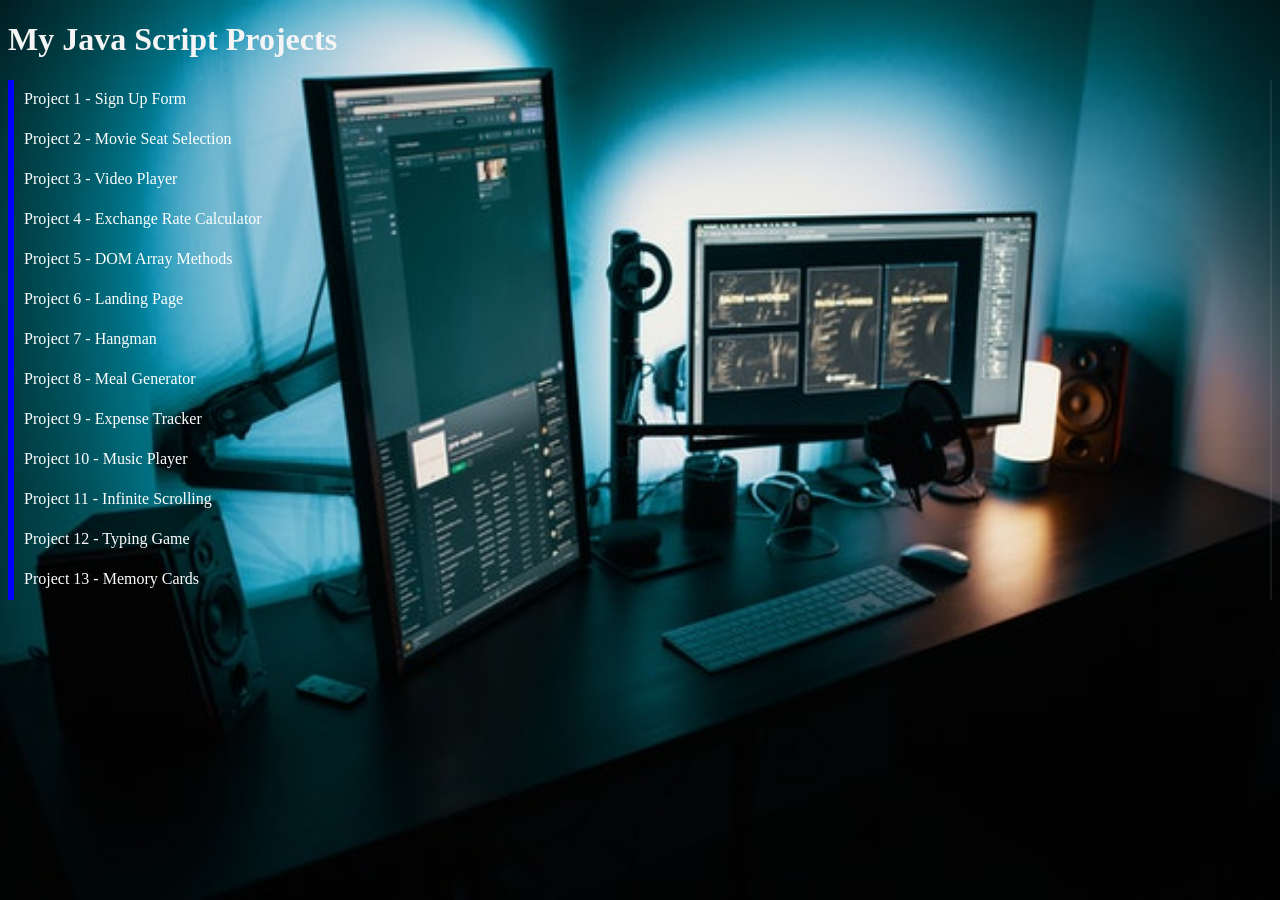
<file: index.html>
<!DOCTYPE html>
<html lang="en">
<head>
    <meta charset="UTF-8">
    <meta http-equiv="X-UA-Compatible" content="IE=edge">
    <meta name="viewport" content="width=device-width, initial-scale=1.0">
    <title>Java Script Projects</title>
    <link rel="stylesheet" href="style.css">
</head>
<body>
    <div class="border">
    <h1>My Java Script Projects</h1>
    <ul>
        <li><a href="project1/index.html" >Project 1 - Sign Up Form</a></li>
        <li><a href="project2/index.html" >Project 2 - Movie Seat Selection</a></li>
        <li><a href="project3/index.html" >Project 3 - Video Player</a></li>
        <li><a href="project4/index.html" >Project 4 - Exchange Rate Calculator</a></li>
        <li><a href="project5/index.html" >Project 5 - DOM Array Methods</a></li>
        <li><a href="project6/index.html" >Project 6 - Landing Page</a></li>
        <li><a href="project7/index.html" >Project 7 - Hangman</a></li>
        <li><a href="project8/index.html" >Project 8 - Meal Generator</a></li>
        <li><a href="project9/index.html" >Project 9 - Expense Tracker</a></li>
        <li><a href="project10/index.html" >Project 10 - Music Player</a></li>
        <li><a href="project11/index.html" >Project 11 - Infinite Scrolling</a></li>
        <li><a href="project12/index.html" >Project 12 - Typing Game</a></li>
        <li><a href="project13/index.html" >Project 13 - Memory Cards</a></li>
    </ul> 
    </div>
</body>
</html>
</file>
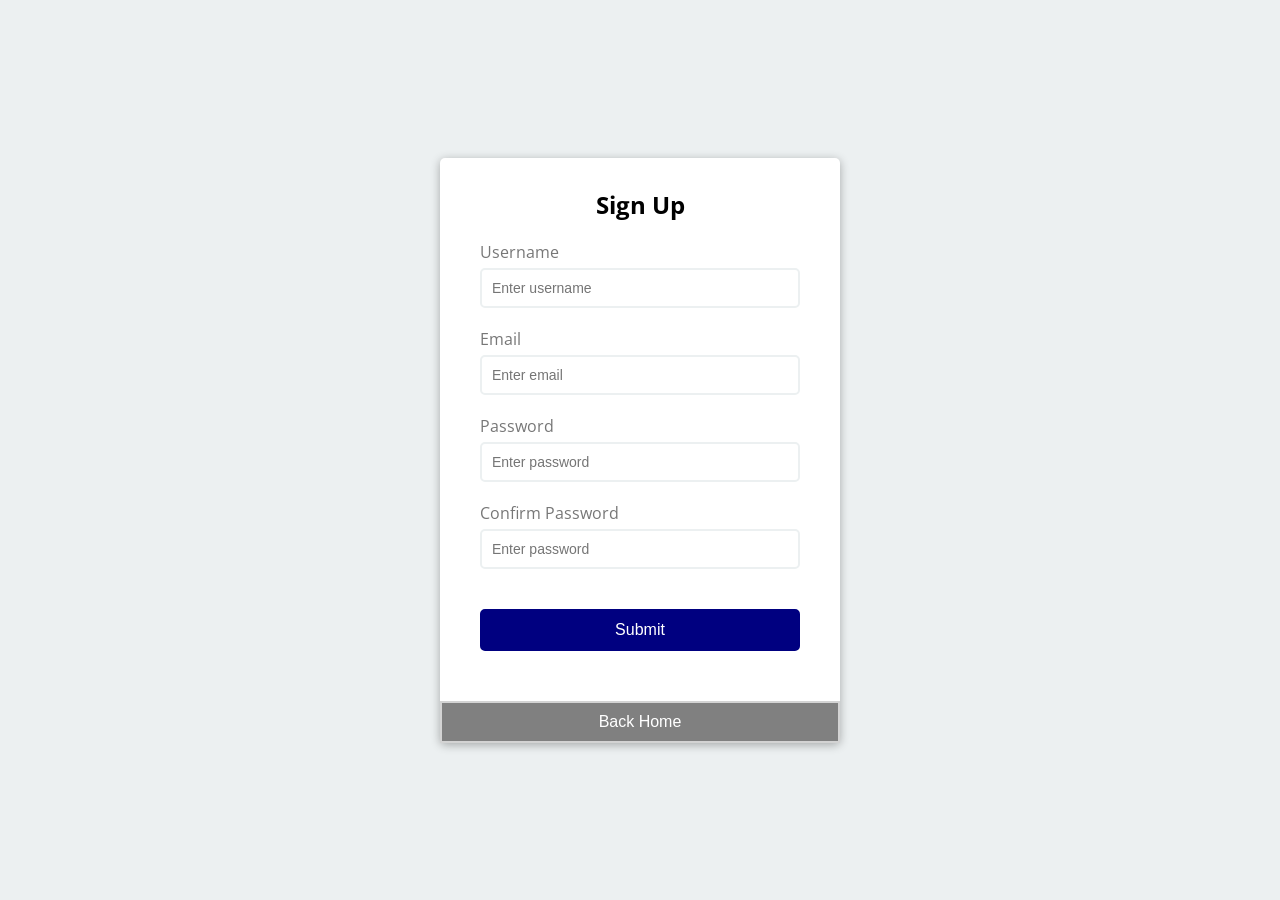
<file: project1/index.html>
<!DOCTYPE html>
<html lang="en">
<head>
    <meta charset="UTF-8">
    <meta http-equiv="X-UA-Compatible" content="IE=edge">
    <meta name="viewport" content="width=device-width, initial-scale=1.0">
    <link rel="stylesheet" href="style.css">
    <title>HTML Form</title>
</head>
<body>
    <div class="container">
        <form id="form" class="form">
            <h2>Sign Up</h2>
            <div class="form-control">
                <label for="username">Username</label>
                <input type="text" id="username" placeholder="Enter username">
                <small>Error message</small>
            </div>
            <div class="form-control">
                <label for="email">Email</label>
                <input type="text" id="email" placeholder="Enter email">
                <small>Error message</small>
            </div>
            <div class="form-control">
                <label for="password">Password</label>
                <input type="password" id="password" placeholder="Enter password">
                <small>Error message</small>
            </div>
            <div class="form-control">
                <label for="password2">Confirm Password</label>
                <input type="password" id="password2" placeholder="Enter password">
                <small>Error message</small>
            </div>
            <button>Submit</button>
        </form>
        <a href="../index.html">
        <button class="back home">Back Home</button>
        </a>
     
        </div>
    
    <script src="script.js"></script>
</body>
</html>
</file>
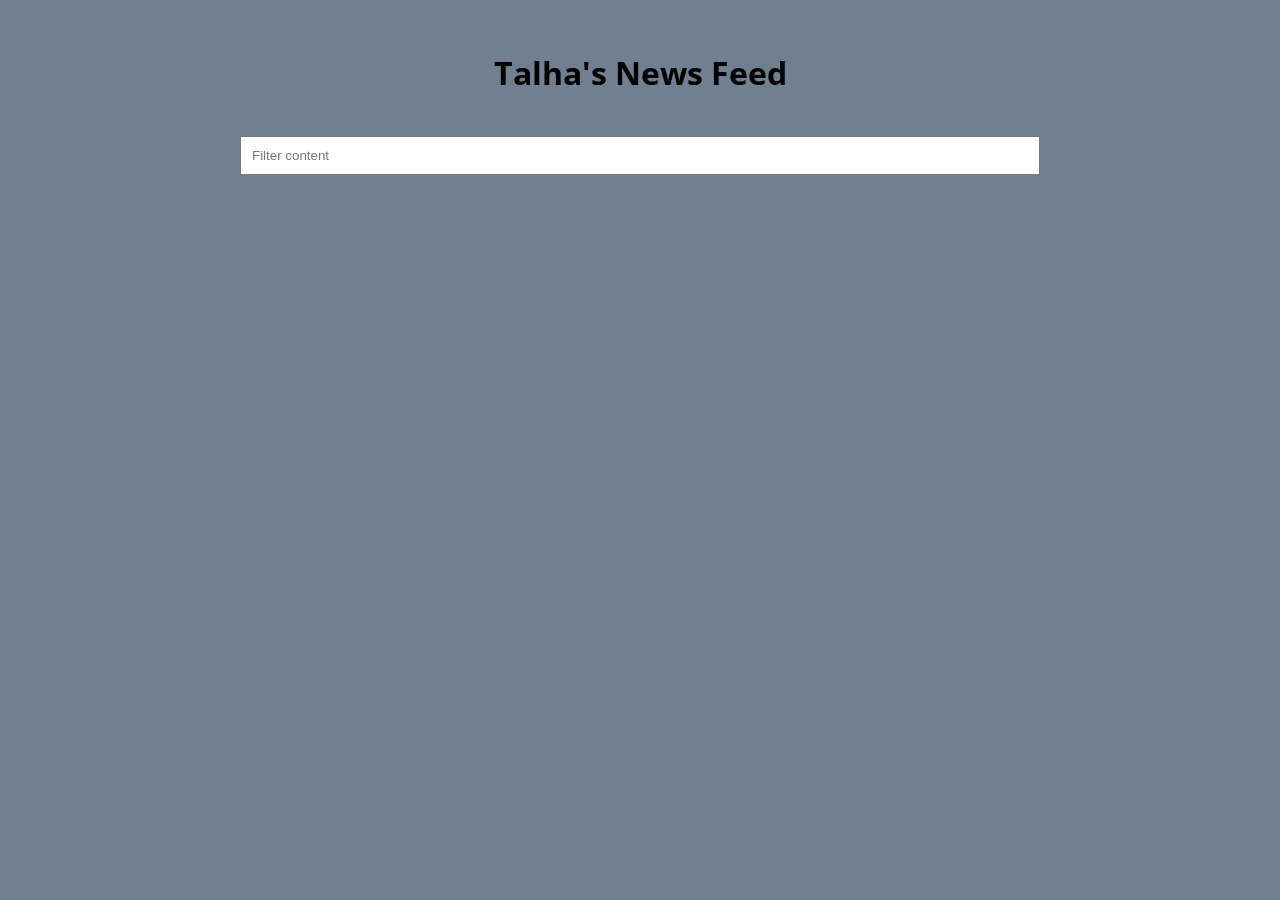
<file: project11/index.html>
<!DOCTYPE html>
<html lang="en">
<head>
    <meta charset="UTF-8">
    <meta http-equiv="X-UA-Compatible" content="IE=edge">
    <meta name="viewport" content="width=device-width, initial-scale=1.0">
    <link rel="stylesheet" href="style.css">
    <title>My Website</title>
</head>
<body>
    <h1> Talha's News Feed</h1>
    <!-- Add a input field for filtering content -->
    <div class="filter-container">
        <input type="text" class="filter" id="filter" placeholder="Filter content" />
    </div>
    <!-- Section for news feed posts -->
    <div class="news-feed-container" id="news-feed-container"></div>
    <!-- This is the Loader animation while API is fetching data -->
    <div class="loader" id="loader">
        <div class="circle"></div>
        <div class="circle"></div>
        <div class="circle"></div>
    </div>

    <script src="script.js"></script>
</body>
</html>
</file>
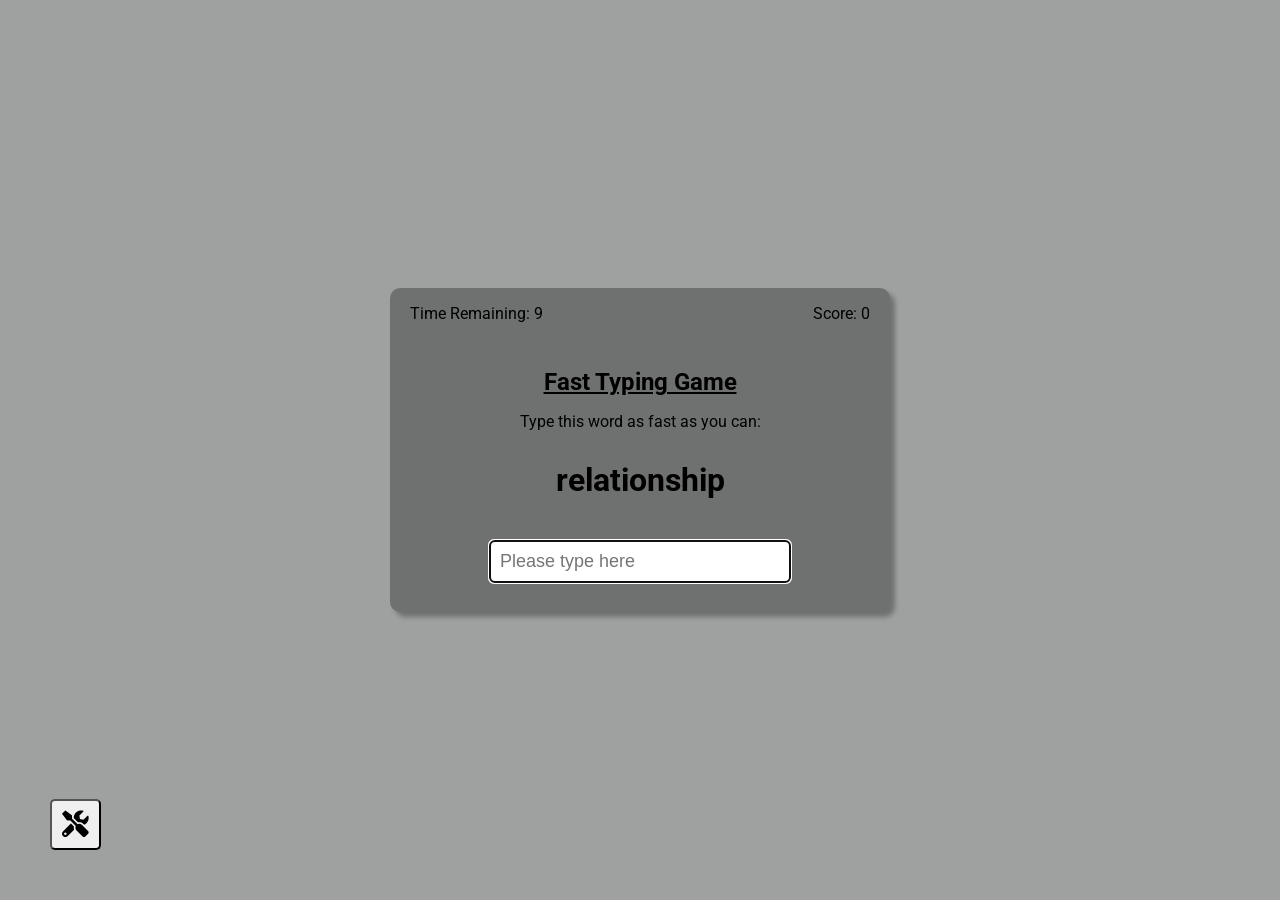
<file: project12/index.html>
<!DOCTYPE html>
<html lang="en">
<head>
    <meta charset="UTF-8">
    <meta http-equiv="X-UA-Compatible" content="IE=edge">
    <meta name="viewport" content="width=device-width, initial-scale=1.0">
    <link rel="stylesheet" href="style.css">
    <link rel="stylesheet" href="https://cdnjs.cloudflare.com/ajax/libs/font-awesome/5.15.3/css/all.min.css" integrity="sha512-iBBXm8fW90+nuLcSKlbmrPcLa0OT92xO1BIsZ+ywDWZCvqsWgccV3gFoRBv0z+8dLJgyAHIhR35VZc2oM/gI1w==" crossorigin="anonymous" referrerpolicy="no-referrer" />
    <title>Typing Game</title>
</head>
<body>
    <!-- Button element for game settings -->
    <button class="settings-btn" id="settings-btn">
        <!-- Icon for settings button -->
        <i class="fas fa-tools fa-2x"></i>
    </button>

    <!-- Settings section -->
    <div class="settings hide" id="settings">
        <!-- Form to set settings -->
        <form id="form">
            <!-- Difficulty Settings -->
            <label for="difficulty">Difficulty</label>
            <select id="difficulty">
                <option value="easy">Easy</option>
                <option value="medium">Medium</option>
                <option value="hard">Hard</option>
            </select>
        </form>
    </div>

    <!-- Main Game Container -->
    <div class="container">
        <!-- Heading -->
        <h2>Fast Typing Game</h2>
        <!-- Instructions for Player -->
        <p>Type this word as fast as you can:</p>
        <!-- Word to type -->
        <h1 id="word"></h1>
        <!-- Input for user to type the displayed word -->
        <input type="text" id="user-word" placeholder="Please type here" autocomplete="off" />
        <!-- Timer Container -->
        <p class="timer">
            Time Remaining: <span id="time">10</span>
        </p>
        <!-- Score Container -->
        <p class="scorecard">
            Score: <span id="score">0</span>
        </p>
    </div>

    <!-- End of Game Container -->
    <div class="gameover" id="gameover"></div>

    <script src="script.js"></script>
</body>
</html>
</file>
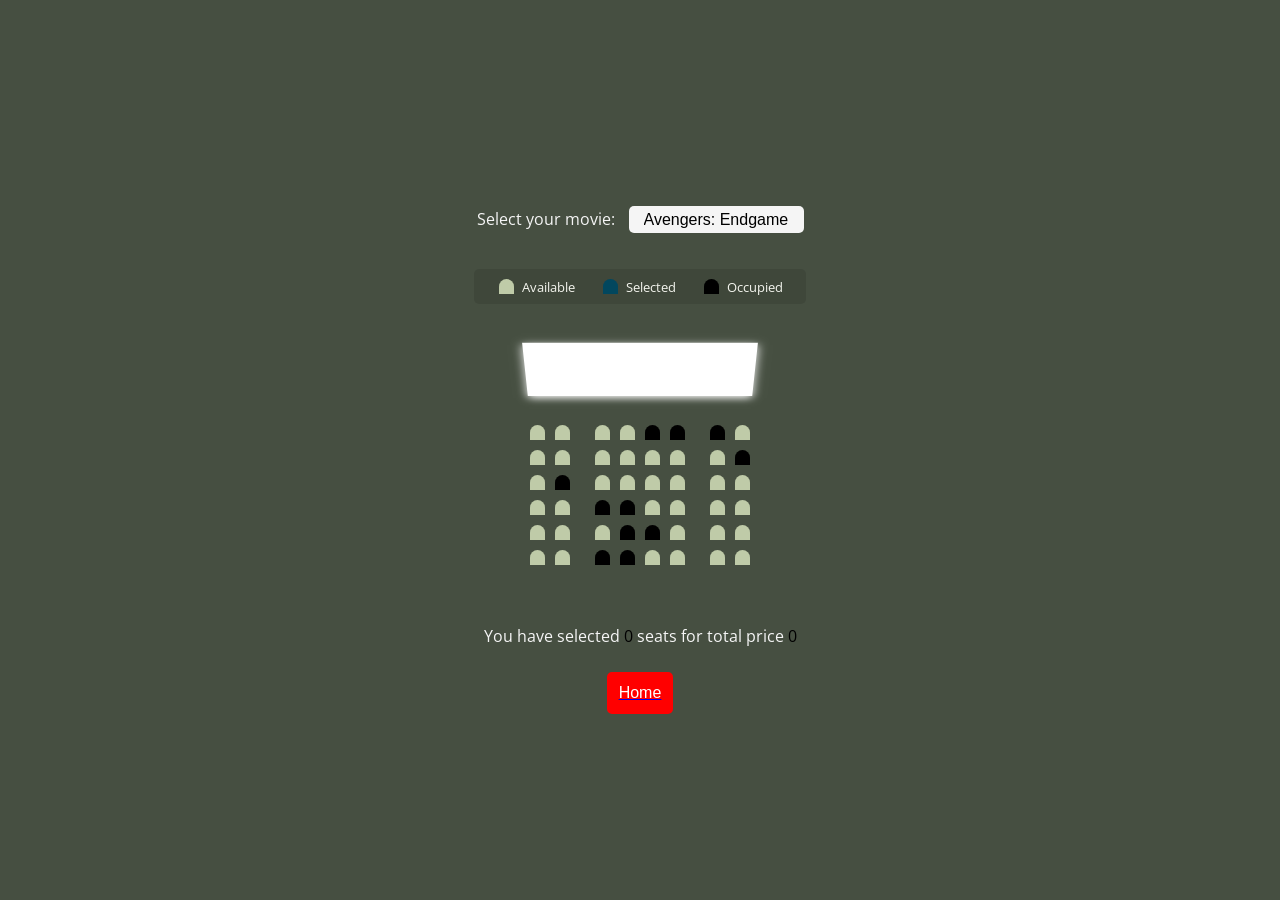
<file: project2/index.html>
<!DOCTYPE html>
<html lang="en">
<head>
    <meta charset="UTF-8">
    <meta http-equiv="X-UA-Compatible" content="IE=edge">
    <meta name="viewport" content="width=device-width, initial-scale=1.0">
    <link rel="stylesheet" href="style.css">
    <title>Seat Selection</title>
</head>
<body>
    <!-- Container for moives  -->
    <div class="movie-container">
        <label for="movie">Select your movie:</label>
        <!-- This is the dropdown to select movies -->
        <select id="movie">
            <option value="20">Avengers: Endgame</option>
            <option value="25">Godzilla VS Kong</option>
            <option value="30">Monster Hunter</option>
            <option value="40">Wonder Women</option>
            <option value="50">The Bad Nun</option>
            <option value="60">Hard Kill</option>
        </select>
     </div>


     <!-- Legend to seat display type of seats -->
     <ul class="showcase">
        <li>
            <div class="seat"></div>
            <small>Available</small>
        </li>
        <li>
            <div class="seat selected"></div>
            <small>Selected</small>
        </li>
        <li>
            <div class="seat occupied"></div>
            <small>Occupied</small>
        </li>
    </ul>
    <!-- Container for Theater Seating Map -->
    <div class="container">
        <!-- This is the class to show the Movie Screen -->
        <div class="screen"></div>
        <div class="row">
            <div class="seat"></div>
            <div class="seat"></div>
            <div class="seat"></div>
            <div class="seat"></div>
            <div class="seat occupied"></div>
            <div class="seat occupied"></div>
            <div class="seat occupied"></div>
            <div class="seat"></div>
        </div>
        <div class="row">
            <div class="seat"></div>
            <div class="seat"></div>
            <div class="seat"></div>
            <div class="seat"></div>
            <div class="seat"></div>
            <div class="seat"></div>
            <div class="seat"></div>
            <div class="seat occupied"></div>
        </div>
        <div class="row">
            <div class="seat"></div>
            <div class="seat occupied"></div>
            <div class="seat"></div>
            <div class="seat"></div>
            <div class="seat"></div>
            <div class="seat"></div>
            <div class="seat"></div>
            <div class="seat"></div>
        </div>
        <div class="row">
            <div class="seat"></div>
            <div class="seat"></div>
            <div class="seat occupied"></div>
            <div class="seat occupied"></div>
            <div class="seat"></div>
            <div class="seat"></div>
            <div class="seat"></div>
            <div class="seat"></div>
        </div>
        <div class="row">
            <div class="seat"></div>
            <div class="seat"></div>
            <div class="seat"></div>
            <div class="seat occupied"></div>
            <div class="seat occupied"></div>
            <div class="seat"></div>
            <div class="seat"></div>
            <div class="seat"></div>
        </div>
        <div class="row">
            <div class="seat"></div>
            <div class="seat"></div>
            <div class="seat occupied"></div>
            <div class="seat occupied"></div>
            <div class="seat"></div>
            <div class="seat"></div>
            <div class="seat"></div>
            <div class="seat"></div>
        </div>
    </div>

    <p class="text">You have selected <span id="count">0</span> seats for total price <span id="total">$0</span></p>

    <a href="../index.html">
        <button class="home">Home</button>
        </a>

    <script src="script.js"></script>
</body>
</html>
</file>
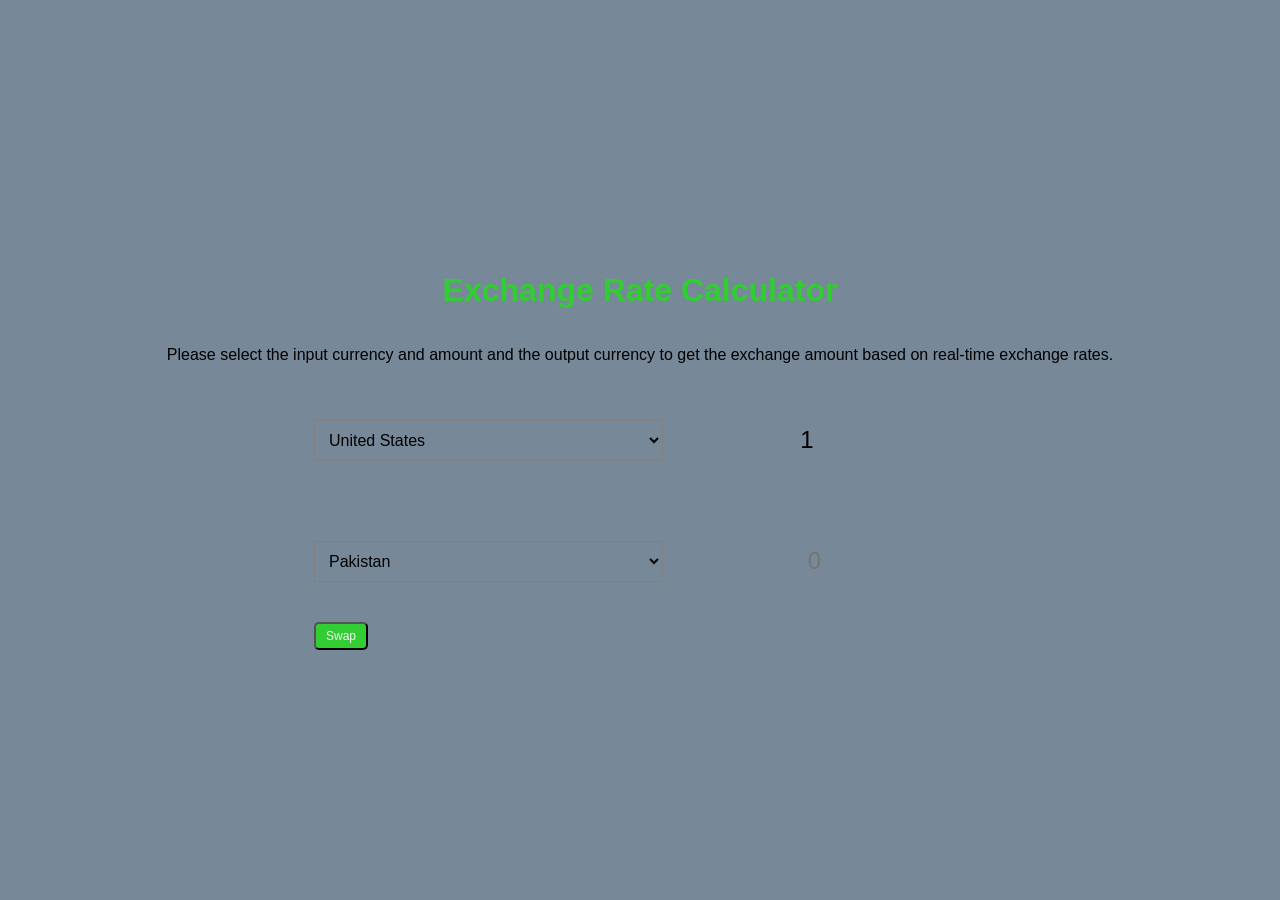
<file: project4/index.html>
<!DOCTYPE html>
<html lang="en">
<head>
    <meta charset="UTF-8">
    <meta http-equiv="X-UA-Compatible" content="IE=edge">
    <meta name="viewport" content="width=device-width, initial-scale=1.0">
     <link rel="stylesheet" href="style.css">
    <title>Exchange Rate Calculator</title>
</head>
<body>
    <h1>Exchange Rate Calculator</h1>
    <p>Please select the input currency and amount and the output currency to get the exchange amount based on real-time exchange rates.</p>

    <div class="container">
        <div class="currency">
            <select id="currency-one">
                <option value='AFN'>Afghanistan</option>
                <option value='ALL'>Albania</option>
                <option value='DZD'>Algeria</option>
                <option value='AOA'>Angola</option>
                <option value='ARS'>Argentina</option>
                <option value='AMD'>Armenia</option>
                <option value='AWG'>Aruba</option>
                <option value='AUD'>Australia</option>
                <option value='AZN'>Azerbaijan</option>
                <option value='BSD'>Bahamas</option>
                <option value='BHD'>Bahrain</option>
                <option value='BDT'>Bangladesh</option>
                <option value='BBD'>Barbados</option>
                <option value='BYN'>Belarus</option>
                <option value='BZD'>Belize</option>
                <option value='BMD'>Bermuda</option>
                <option value='BTN'>Bhutan</option>
                <option value='BOB'>Bolivia</option>
                <option value='BAM'>Bosnia and Herzegovina</option>
                <option value='BWP'>Botswana</option>
                <option value='BRL'>Brazil</option>
                <option value='BND'>Brunei</option>
                <option value='BGN'>Bulgaria</option>
                <option value='BIF'>Burundi</option>
                <option value='KHR'>Cambodia</option>
                <option value='CAD'>Canada</option>
                <option value='CVE'>Cape Verde</option>
                <option value='KYD'>Cayman Islands</option>
                <option value='XAF'>CEMAC</option>
                <option value='XOF'>CFA</option>
                <option value='CLP'>Chile</option>
                <option value='CNY'>China</option>
                <option value='XPF'>Collectivités d'Outre-Mer</option>
                <option value='COP'>Colombia</option>
                <option value='KMF'>Comoros</option>
                <option value='CRC'>Costa Rica</option>
                <option value='Currency Code'>Country</option>
                <option value='HRK'>Croatia</option>
                <option value='CUC'>Cuba</option>
                <option value='CUP'>Cuba</option>
                <option value='CZK'>Czech Republic</option>
                <option value='CDF'>Democratic Republic of the Congo</option>
                <option value='DKK'>Denmark</option>
                <option value='DJF'>Djibouti</option>
                <option value='DOP'>Dominican Republic</option>
                <option value='EGP'>Egypt</option>
                <option value='ERN'>Eritrea</option>
                <option value='SZL'>Eswatini</option>
                <option value='ETB'>Ethiopia</option>
                <option value='EUR'>European Union</option>
                <option value='FKP'>Falkland Islands</option>
                <option value='FOK'>Faroe Islands</option>
                <option value='FJD'>Fiji</option>
                <option value='GEL'>Georgia</option>
                <option value='GHS'>Ghana</option>
                <option value='GIP'>Gibraltar</option>
                <option value='GTQ'>Guatemala</option>
                <option value='GGP'>Guernsey</option>
                <option value='GNF'>Guinea</option>
                <option value='GYD'>Guyana</option>
                <option value='HTG'>Haiti</option>
                <option value='HNL'>Honduras</option>
                <option value='HKD'>Hong Kong</option>
                <option value='HUF'>Hungary</option>
                <option value='ISK'>Iceland</option>
                <option value='INR'>India</option>
                <option value='IDR'>Indonesia</option>
                <option value='XDR'>International Monetary Fund</option>
                <option value='IRR'>Iran</option>
                <option value='IQD'>Iraq</option>
                <option value='IMP'>Isle of Man</option>
                <option value='ILS'>Israel</option>
                <option value='JMD'>Jamaica</option>
                <option value='JPY'>Japan</option>
                <option value='JOD'>Jordan</option>
                <option value='KZT'>Kazakhstan</option>
                <option value='KES'>Kenya</option>
                <option value='KID'>Kiribati</option>
                <option value='KWD'>Kuwait</option>
                <option value='KGS'>Kyrgyzstan</option>
                <option value='LAK'>Laos</option>
                <option value='LBP'>Lebanon</option>
                <option value='LSL'>Lesotho</option>
                <option value='LRD'>Liberia</option>
                <option value='LYD'>Libya</option>
                <option value='MOP'>Macau</option>
                <option value='MGA'>Madagascar</option>
                <option value='MWK'>Malawi</option>
                <option value='MYR'>Malaysia</option>
                <option value='MVR'>Maldives</option>
                <option value='MRU'>Mauritania</option>
                <option value='MUR'>Mauritius</option>
                <option value='MXN'>Mexico</option>
                <option value='MDL'>Moldova</option>
                <option value='MNT'>Mongolia</option>
                <option value='MAD'>Morocco</option>
                <option value='MZN'>Mozambique</option>
                <option value='MMK'>Myanmar</option>
                <option value='NAD'>Namibia</option>
                <option value='NPR'>Nepal</option>
                <option value='ANG'>Netherlands Antilles</option>
                <option value='NZD'>New Zealand</option>
                <option value='NIO'>Nicaragua</option>
                <option value='NGN'>Nigeria</option>
                <option value='MKD'>North Macedonia</option>
                <option value='NOK'>Norway</option>
                <option value='OMR'>Oman</option>
                <option value='XCD'>Organisation of Eastern Caribbean States</option>
                <option value='PKR'>Pakistan</option>
                <option value='PAB'>Panama</option>
                <option value='PGK'>Papua New Guinea</option>
                <option value='PYG'>Paraguay</option>
                <option value='PEN'>Peru</option>
                <option value='PHP'>Philippines</option>
                <option value='PLN'>Poland</option>
                <option value='QAR'>Qatar</option>
                <option value='RON'>Romania</option>
                <option value='RUB'>Russia</option>
                <option value='RWF'>Rwanda</option>
                <option value='SHP'>Saint Helena</option>
                <option value='WST'>Samoa</option>
                <option value='STN'>São Tomé and Príncipe</option>
                <option value='SAR'>Saudi Arabia</option>
                <option value='RSD'>Serbia</option>
                <option value='SCR'>Seychelles</option>
                <option value='SLL'>Sierra Leone</option>
                <option value='SGD'>Singapore</option>
                <option value='SBD'>Solomon Islands</option>
                <option value='SOS'>Somalia</option>
                <option value='ZAR'>South Africa</option>
                <option value='KRW'>South Korea</option>
                <option value='SSP'>South Sudan</option>
                <option value='LKR'>Sri Lanka</option>
                <option value='SDG'>Sudan</option>
                <option value='SRD'>Suriname</option>
                <option value='SEK'>Sweden</option>
                <option value='CHF'>Switzerland</option>
                <option value='SYP'>Syria</option>
                <option value='TWD'>Taiwan</option>
                <option value='TJS'>Tajikistan</option>
                <option value='TZS'>Tanzania</option>
                <option value='THB'>Thailand</option>
                <option value='GMD'>The Gambia</option>
                <option value='TOP'>Tonga</option>
                <option value='TTD'>Trinidad and Tobago</option>
                <option value='TND'>Tunisia</option>
                <option value='TRY'>Turkey</option>
                <option value='TMT'>Turkmenistan</option>
                <option value='TVD'>Tuvalu</option>
                <option value='UGX'>Uganda</option>
                <option value='UAH'>Ukraine</option>
                <option value='AED'>United Arab Emirates</option>
                <option value='GBP'>United Kingdom</option>
                <option value='USD' selected>United States</option>
                <option value='UYU'>Uruguay</option>
                <option value='UZS'>Uzbekistan</option>
                <option value='VUV'>Vanuatu</option>
                <option value='VES'>Venezuela</option>
                <option value='VND'>Vietnam</option>
                <option value='YER'>Yemen</option>
                <option value='ZMW'>Zambia</option>
        </select>
        <input type="number" id="amount-one" placeholder="0" value="1">
        </div>
       <div class="currency">
            <select id="currency-two">
                <option value='AFN'>Afghanistan</option>
                <option value='ALL'>Albania</option>
                <option value='DZD'>Algeria</option>
                <option value='AOA'>Angola</option>
                <option value='ARS'>Argentina</option>
                <option value='AMD'>Armenia</option>
                <option value='AWG'>Aruba</option>
                <option value='AUD'>Australia</option>
                <option value='AZN'>Azerbaijan</option>
                <option value='BSD'>Bahamas</option>
                <option value='BHD'>Bahrain</option>
                <option value='BDT'>Bangladesh</option>
                <option value='BBD'>Barbados</option>
                <option value='BYN'>Belarus</option>
                <option value='BZD'>Belize</option>
                <option value='BMD'>Bermuda</option>
                <option value='BTN'>Bhutan</option>
                <option value='BOB'>Bolivia</option>
                <option value='BAM'>Bosnia and Herzegovina</option>
                <option value='BWP'>Botswana</option>
                <option value='BRL'>Brazil</option>
                <option value='BND'>Brunei</option>
                <option value='BGN'>Bulgaria</option>
                <option value='BIF'>Burundi</option>
                <option value='KHR'>Cambodia</option>
                <option value='CAD'>Canada</option>
                <option value='CVE'>Cape Verde</option>
                <option value='KYD'>Cayman Islands</option>
                <option value='XAF'>CEMAC</option>
                <option value='XOF'>CFA</option>
                <option value='CLP'>Chile</option>
                <option value='CNY'>China</option>
                <option value='XPF'>Collectivités d'Outre-Mer</option>
                <option value='COP'>Colombia</option>
                <option value='KMF'>Comoros</option>
                <option value='CRC'>Costa Rica</option>
                <option value='Currency Code'>Country</option>
                <option value='HRK'>Croatia</option>
                <option value='CUC'>Cuba</option>
                <option value='CUP'>Cuba</option>
                <option value='CZK'>Czech Republic</option>
                <option value='CDF'>Democratic Republic of the Congo</option>
                <option value='DKK'>Denmark</option>
                <option value='DJF'>Djibouti</option>
                <option value='DOP'>Dominican Republic</option>
                <option value='EGP'>Egypt</option>
                <option value='ERN'>Eritrea</option>
                <option value='SZL'>Eswatini</option>
                <option value='ETB'>Ethiopia</option>
                <option value='EUR'>European Union</option>
                <option value='FKP'>Falkland Islands</option>
                <option value='FOK'>Faroe Islands</option>
                <option value='FJD'>Fiji</option>
                <option value='GEL'>Georgia</option>
                <option value='GHS'>Ghana</option>
                <option value='GIP'>Gibraltar</option>
                <option value='GTQ'>Guatemala</option>
                <option value='GGP'>Guernsey</option>
                <option value='GNF'>Guinea</option>
                <option value='GYD'>Guyana</option>
                <option value='HTG'>Haiti</option>
                <option value='HNL'>Honduras</option>
                <option value='HKD'>Hong Kong</option>
                <option value='HUF'>Hungary</option>
                <option value='ISK'>Iceland</option>
                <option value='INR'>India</option>
                <option value='IDR'>Indonesia</option>
                <option value='XDR'>International Monetary Fund</option>
                <option value='IRR'>Iran</option>
                <option value='IQD'>Iraq</option>
                <option value='IMP'>Isle of Man</option>
                <option value='ILS'>Israel</option>
                <option value='JMD'>Jamaica</option>
                <option value='JPY'>Japan</option>
                <option value='JOD'>Jordan</option>
                <option value='KZT'>Kazakhstan</option>
                <option value='KES'>Kenya</option>
                <option value='KID'>Kiribati</option>
                <option value='KWD'>Kuwait</option>
                <option value='KGS'>Kyrgyzstan</option>
                <option value='LAK'>Laos</option>
                <option value='LBP'>Lebanon</option>
                <option value='LSL'>Lesotho</option>
                <option value='LRD'>Liberia</option>
                <option value='LYD'>Libya</option>
                <option value='MOP'>Macau</option>
                <option value='MGA'>Madagascar</option>
                <option value='MWK'>Malawi</option>
                <option value='MYR'>Malaysia</option>
                <option value='MVR'>Maldives</option>
                <option value='MRU'>Mauritania</option>
                <option value='MUR'>Mauritius</option>
                <option value='MXN'>Mexico</option>
                <option value='MDL'>Moldova</option>
                <option value='MNT'>Mongolia</option>
                <option value='MAD'>Morocco</option>
                <option value='MZN'>Mozambique</option>
                <option value='MMK'>Myanmar</option>
                <option value='NAD'>Namibia</option>
                <option value='NPR'>Nepal</option>
                <option value='ANG'>Netherlands Antilles</option>
                <option value='NZD'>New Zealand</option>
                <option value='NIO'>Nicaragua</option>
                <option value='NGN'>Nigeria</option>
                <option value='MKD'>North Macedonia</option>
                <option value='NOK'>Norway</option>
                <option value='OMR'>Oman</option>
                <option value='XCD'>Organisation of Eastern Caribbean States</option>
                <option value='PKR' selected>Pakistan</option>
                <option value='PAB'>Panama</option>
                <option value='PGK'>Papua New Guinea</option>
                <option value='PYG'>Paraguay</option>
                <option value='PEN'>Peru</option>
                <option value='PHP'>Philippines</option>
                <option value='PLN'>Poland</option>
                <option value='QAR'>Qatar</option>
                <option value='RON'>Romania</option>
                <option value='RUB'>Russia</option>
                <option value='RWF'>Rwanda</option>
                <option value='SHP'>Saint Helena</option>
                <option value='WST'>Samoa</option>
                <option value='STN'>São Tomé and Príncipe</option>
                <option value='SAR'>Saudi Arabia</option>
                <option value='RSD'>Serbia</option>
                <option value='SCR'>Seychelles</option>
                <option value='SLL'>Sierra Leone</option>
                <option value='SGD'>Singapore</option>
                <option value='SBD'>Solomon Islands</option>
                <option value='SOS'>Somalia</option>
                <option value='ZAR'>South Africa</option>
                <option value='KRW'>South Korea</option>
                <option value='SSP'>South Sudan</option>
                <option value='LKR'>Sri Lanka</option>
                <option value='SDG'>Sudan</option>
                <option value='SRD'>Suriname</option>
                <option value='SEK'>Sweden</option>
                <option value='CHF'>Switzerland</option>
                <option value='SYP'>Syria</option>
                <option value='TWD'>Taiwan</option>
                <option value='TJS'>Tajikistan</option>
                <option value='TZS'>Tanzania</option>
                <option value='THB'>Thailand</option>
                <option value='GMD'>The Gambia</option>
                <option value='TOP'>Tonga</option>
                <option value='TTD'>Trinidad and Tobago</option>
                <option value='TND'>Tunisia</option>
                <option value='TRY'>Turkey</option>
                <option value='TMT'>Turkmenistan</option>
                <option value='TVD'>Tuvalu</option>
                <option value='UGX'>Uganda</option>
                <option value='UAH'>Ukraine</option>
                <option value='AED'>United Arab Emirates</option>
                <option value='GBP'>United Kingdom</option>
                <option value='USD'>United States</option>
                <option value='UYU'>Uruguay</option>
                <option value='UZS'>Uzbekistan</option>
                <option value='VUV'>Vanuatu</option>
                <option value='VES'>Venezuela</option>
                <option value='VND'>Vietnam</option>
                <option value='YER'>Yemen</option>
                <option value='ZMW'>Zambia</option>
        </select>
        <input type="text" id="amount-two" placeholder="0">
        </div>
        <div class="swap-rate-container">
            <button class="btn" id="swap">
                Swap
            </button>
            <div class="rate" id="rate"></div>
        </div>
    </div>
    
    <script src="script.js"></script>
</body>
</html>
</file>
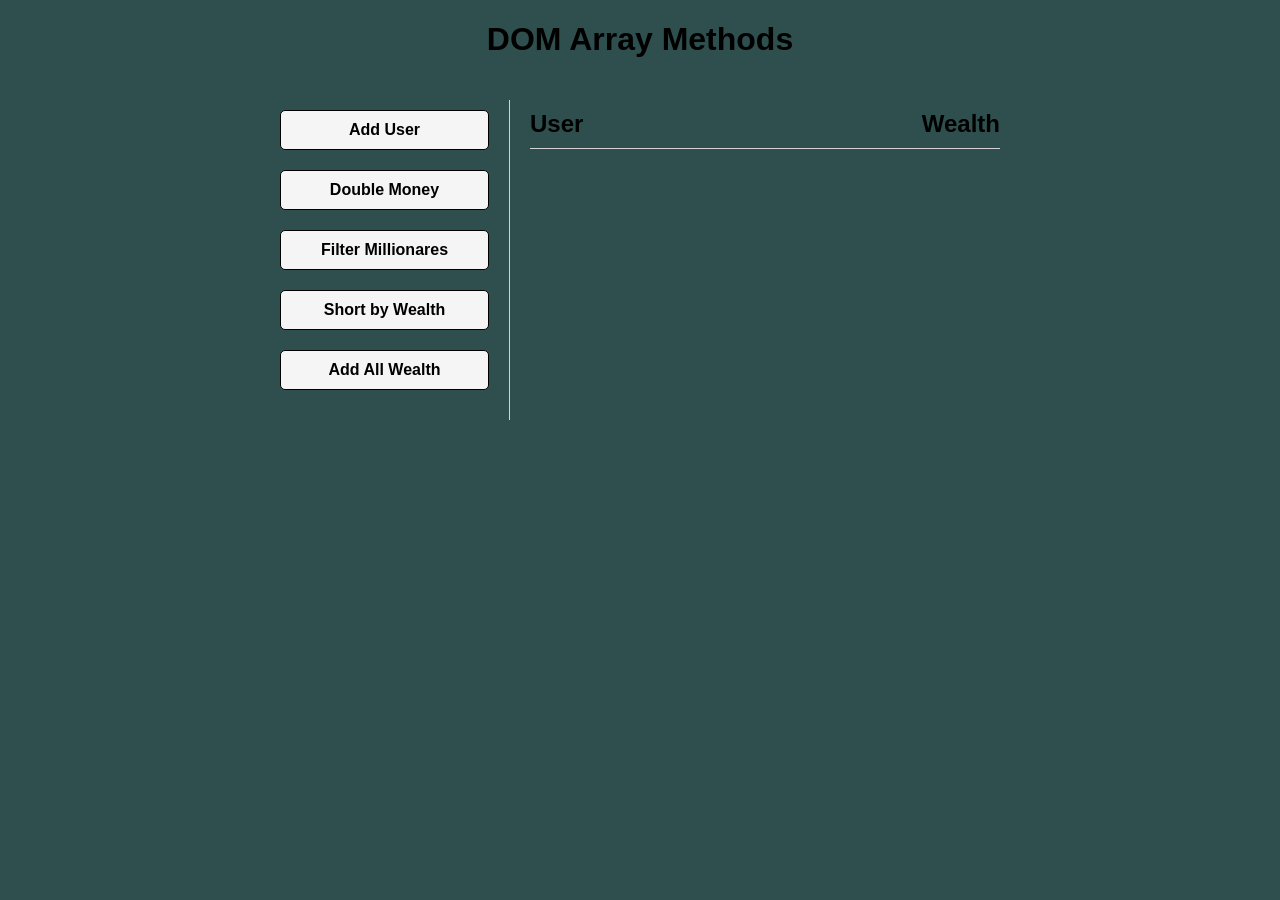
<file: project5/index.html>
<!DOCTYPE html>
<html lang="en">
<head>
    <meta charset="UTF-8">
    <meta http-equiv="X-UA-Compatible" content="IE=edge">
    <meta name="viewport" content="width=device-width, initial-scale=1.0">
    <link rel="stylesheet" href="style.css">
    <title>DOM Array Methods</title>
</head>
<body>
    <h1>DOM Array Methods</h1>
    <div class="container">
        <aside>
            <button id="add-user">Add User</button>
            <button id="double">Double Money</button>
            <button id="filter">Filter Millionares</button>
            <button id="sort">Short by Wealth</button>
            <button id="sum">Add All Wealth</button>
        </aside>

        <main id="main">
            <h2><strong>User</strong>Wealth</h2>
         </main>
    </div>

    
    <script src="script.js"></script>
</body>
</html>
</file>
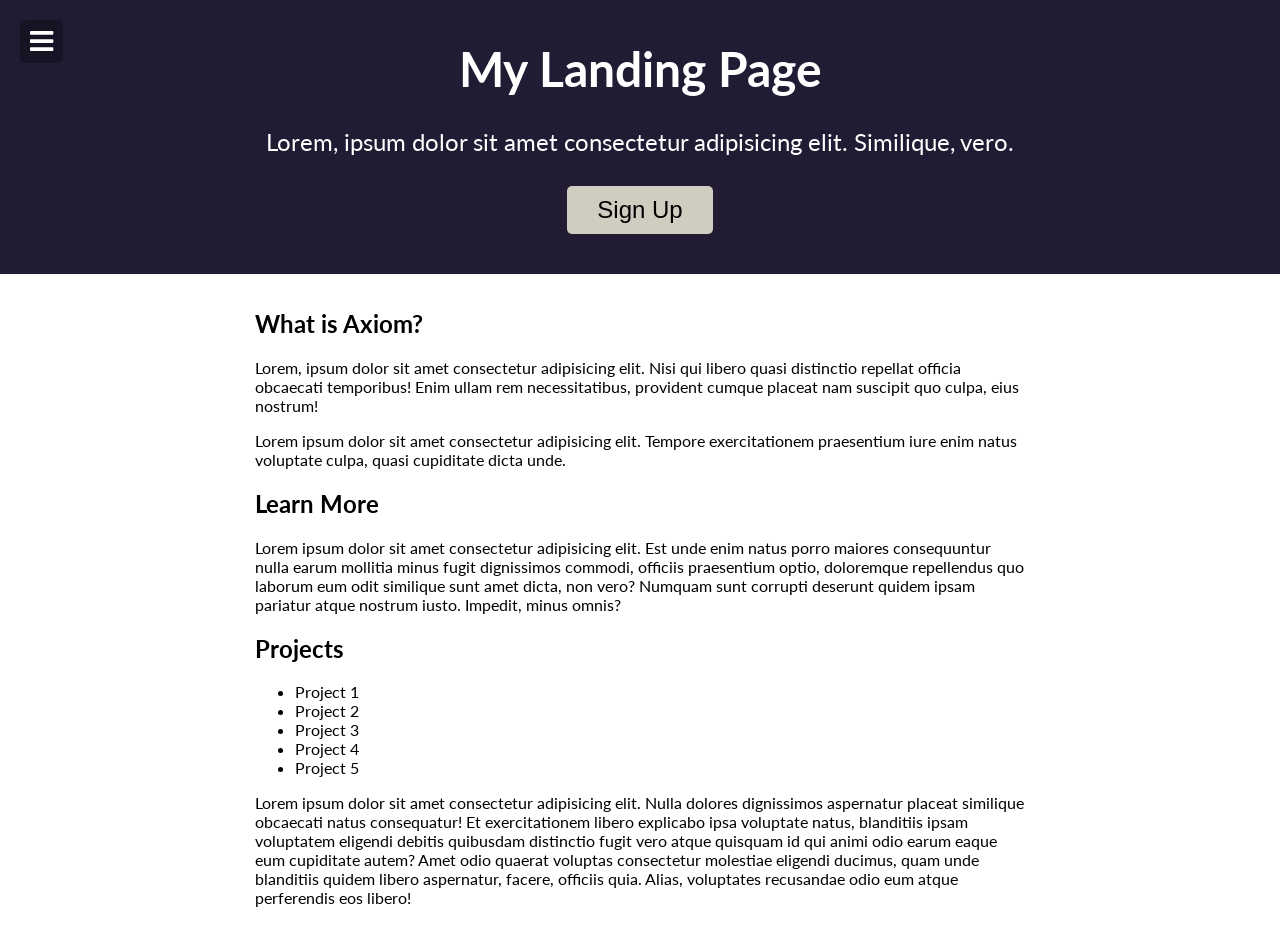
<file: project6/index.html>
<!DOCTYPE html>
<html lang="en">
<head>
    <meta charset="UTF-8">
    <meta http-equiv="X-UA-Compatible" content="IE=edge">
    <meta name="viewport" content="width=device-width, initial-scale=1.0">
    <link rel="stylesheet" href="style.css">
    <link rel="stylesheet" href="https://cdnjs.cloudflare.com/ajax/libs/font-awesome/5.15.3/css/all.min.css" integrity="sha512-iBBXm8fW90+nuLcSKlbmrPcLa0OT92xO1BIsZ+ywDWZCvqsWgccV3gFoRBv0z+8dLJgyAHIhR35VZc2oM/gI1w==" crossorigin="anonymous" referrerpolicy="no-referrer" />
    <title>Landing Page</title>
</head>
<body>
    <!-- Left Navigation -->
    <nav>
        <div class="logo">
            <img src="images/talha.jpg" alt="user">
        </div>
        <ul>
            <li><a href="#">Home</a></li>
            <li><a href="#">Portfolio</a></li>
            <li><a href="#">Blog</a></li>
            <li><a href="#">Contact</a></li>
        </ul>
    </nav>

    <!-- Header Section -->
    <header>
        <button class="toggle" id="toggle">
            <i class="fa fa-bars fa-2x"></i>
        </button>
        <h1>My Landing Page</h1>
        <p>Lorem, ipsum dolor sit amet consectetur adipisicing elit. Similique, vero.</p>
        <button class="cta-btn" id="open">Sign Up</button>
    </header>

    <!-- Main Content -->
    <div class="container">
        <h2>What is Axiom?</h2>
        <p>Lorem, ipsum dolor sit amet consectetur adipisicing elit. Nisi qui libero quasi distinctio repellat officia obcaecati temporibus! Enim ullam rem necessitatibus, provident cumque placeat nam suscipit quo culpa, eius nostrum!</p>
        <p>Lorem ipsum dolor sit amet consectetur adipisicing elit. Tempore exercitationem praesentium iure enim natus voluptate culpa, quasi cupiditate dicta unde.</p>

        <h2>Learn More</h2>
        <p>Lorem ipsum dolor sit amet consectetur adipisicing elit. Est unde enim natus porro maiores consequuntur nulla earum mollitia minus fugit dignissimos commodi, officiis praesentium optio, doloremque repellendus quo laborum eum odit similique sunt amet dicta, non vero? Numquam sunt corrupti deserunt quidem ipsam pariatur atque nostrum iusto. Impedit, minus omnis?</p>

        <h2>Projects</h2>
        <ul>
            <li>Project 1</li>
            <li>Project 2</li>
            <li>Project 3</li>
            <li>Project 4</li>
            <li>Project 5</li>
        </ul>

        <p>Lorem ipsum dolor sit amet consectetur adipisicing elit. Nulla dolores dignissimos aspernatur placeat similique obcaecati natus consequatur! Et exercitationem libero explicabo ipsa voluptate natus, blanditiis ipsam voluptatem eligendi debitis quibusdam distinctio fugit vero atque quisquam id qui animi odio earum eaque eum cupiditate autem? Amet odio quaerat voluptas consectetur molestiae eligendi ducimus, quam unde blanditiis quidem libero aspernatur, facere, officiis quia. Alias, voluptates recusandae odio eum atque perferendis eos libero!</p>

        <!-- Modal -->
        <div class="modal-container" id="modal">
            <div class="modal">
                <button class="close-btn" id="close">
                    <i class="fa fa-times"></i>
                </button>
                <div class="modal-header">
                    <h3>Sign Up</h3>
                </div>
                <div class="modal-content">
                    <p>Register for classes</p>
                    <form class="modal-form">
                        <div>
                            <label for="name">Name</label>
                            <input type="text" id="name" placeholder="Enter Name" />
                        </div>
                        <div>
                            <label for="email">Email</label>
                            <input type="email" id="email" placeholder="Enter Email" />
                        </div>
                        <div>
                            <label for="password">Password</label>
                            <input type="password" id="password" placeholder="Enter Password" />
                        </div>
                        <div>
                            <label for="password2">Confirm Password</label>
                            <input type="password" id="password2" placeholder="Confirm Password" />
                        </div>
                        <input type="submit" value="Submit" class="submit-btn">
                    </form>
                </div>
            </div>
        </div>
    </div>
    
    <script src="script.js"></script>
</body>
</html>
</file>
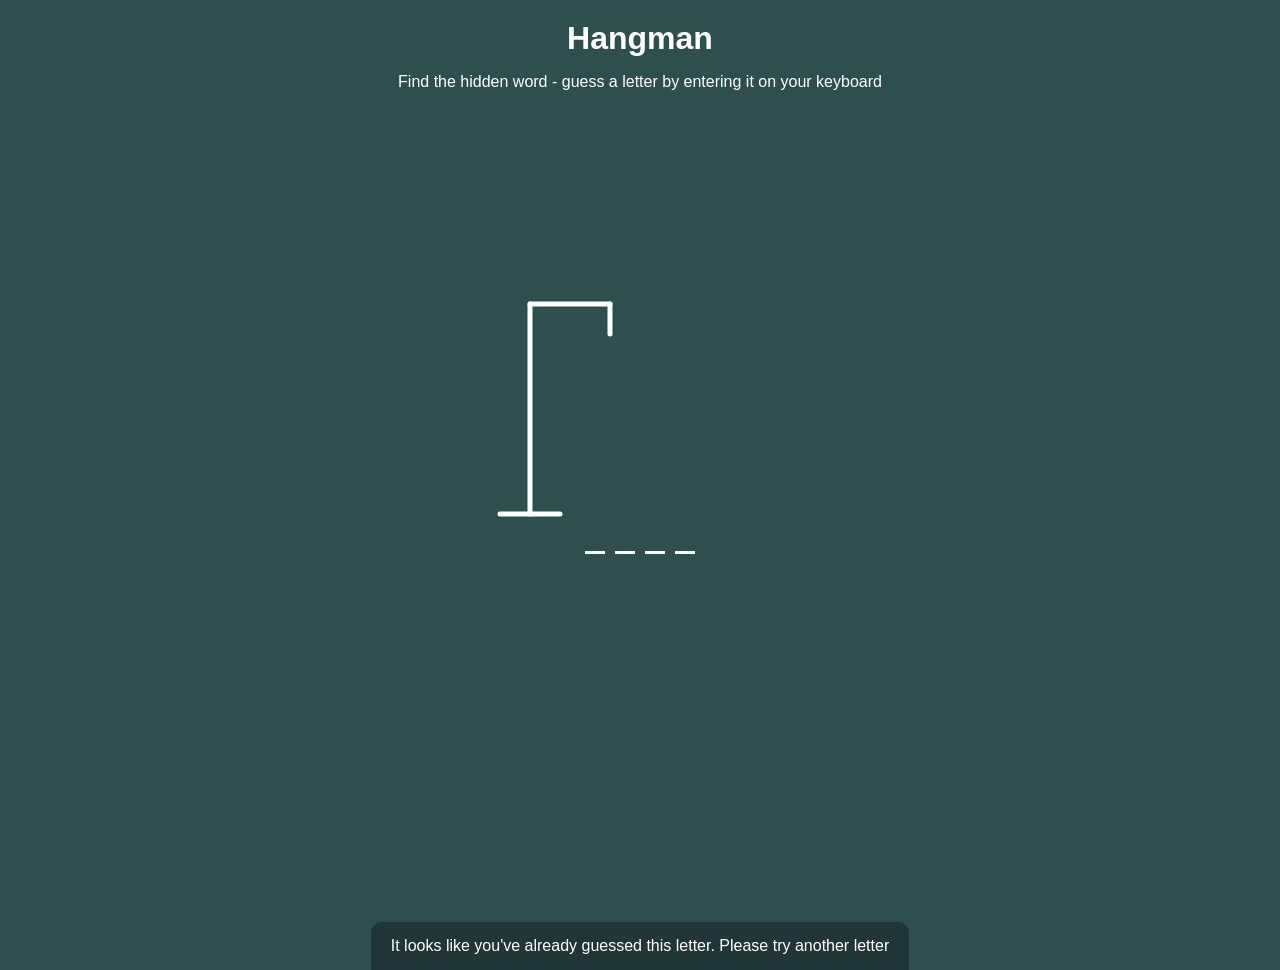
<file: project7/index.html>
<!DOCTYPE html>
<html lang="en">
<head>
    <meta charset="UTF-8">
    <meta http-equiv="X-UA-Compatible" content="IE=edge">
    <meta name="viewport" content="width=device-width, initial-scale=1.0">
    <link rel="stylesheet" href="style.css">
    <title>Hangman</title>
</head>
<body>
    <h1>Hangman</h1>
    <p>Find the hidden word - guess a letter by entering it on your keyboard</p>
    <div class="game-container">
        <!-- This is the svg containing the platform-->
        <svg height="250" widht="250" class="figure-container">
            <!-- This is the hanging platform -->
            <line x1="60" y1="20" x2="140" y2="20" />
            <line x1="140" y1="20" x2="140" y2="50" />
            <line x1="60" y1="20" x2="60" y2="230" />
            <line x1="30" y1="230" x2="90" y2="230" />
            <!-- This is the hangman -->
            <!-- This is the head --> 
            <circle cx="140" cy="70" r="20" class="figure-part" />
            <!-- This is the body -->
            <line x1="140" y1="90" x2="140" y2="150" class="figure-part"/>
            <!-- These are the arms -->
            <line x1="140" y1="100" x2="110" y2="150" class="figure-part"/>
            <line x1="140" y1="100" x2="170" y2="150" class="figure-part"/>
            <!-- These are the legs-->
            <line x1="140" y1="150" x2="110" y2="190" class="figure-part"/>
            <line x1="140" y1="150" x2="170" y2="190" class="figure-part"/>
        </svg>

        <!-- This is the container for all the incorrect letters -->
        <div class="incorrect-letters-container">
            <div id="incorrect-letters"></div>
        </div>

        <!-- This is the container for all the selected word -->
        <div class="word" id="word"></div>
        
        <!-- This is the popup -->
        <div class="popup-container" id="popup-container">
            <div class="popup">
            <h2 id="final-message"></h2>    
            <button id="play-btn">Play Again</button>
            </div>
        </div>

    </div>
    
        <!-- This is the notification if user enters a repeat latter -->
        <div class="notification-container " id="notification-container">
            <p>It looks like you've already guessed this letter. Please try another letter</p>
        </div>
    
    <script src="script.js"></script>
</body>
</html>
</file>
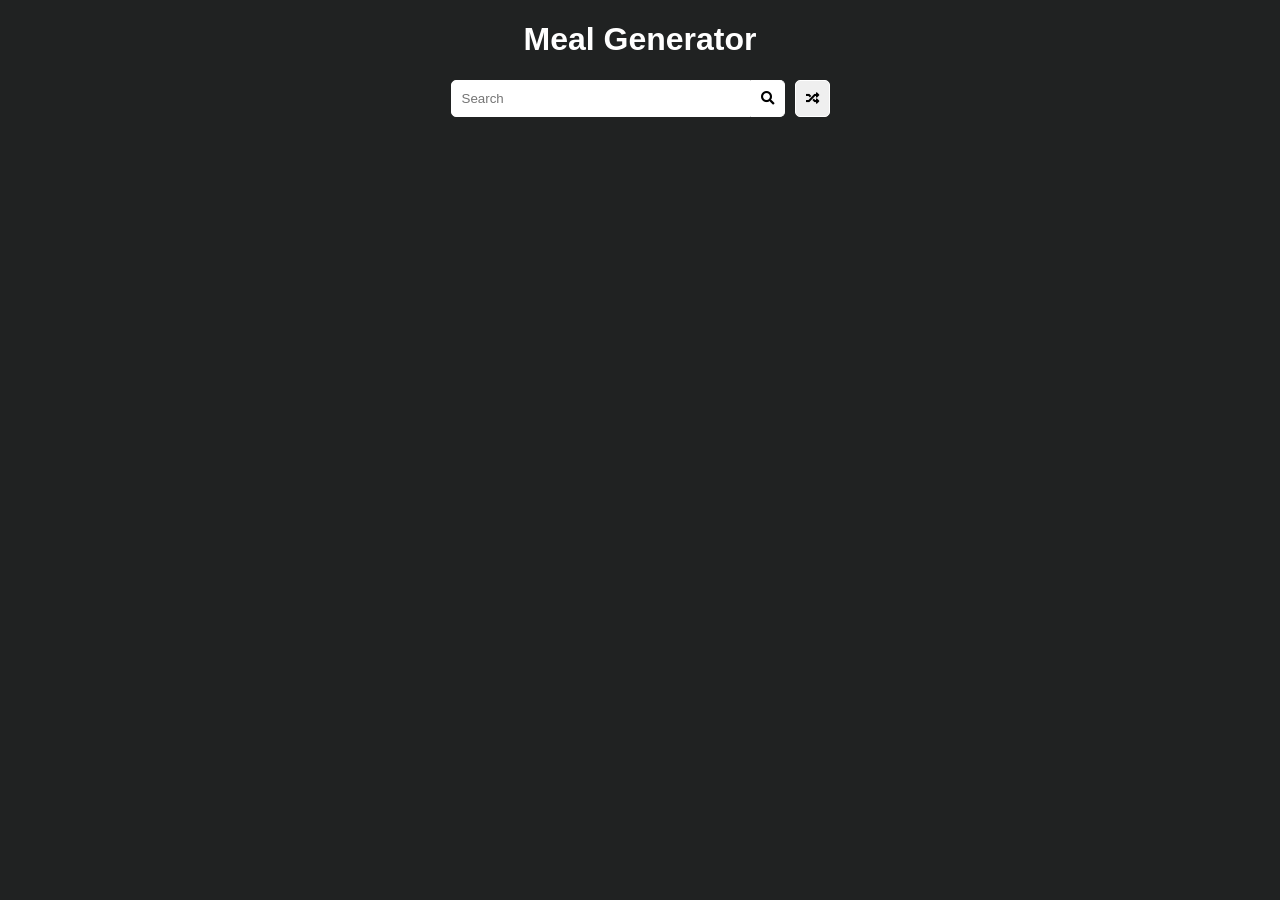
<file: project8/index.html>
<!DOCTYPE html>
<html lang="en">
<head>
    <meta charset="UTF-8">
    <meta http-equiv="X-UA-Compatible" content="IE=edge">
    <meta name="viewport" content="width=device-width, initial-scale=1.0">
    <link rel="stylesheet" href="style.css">
    <link rel="stylesheet" href="https://cdnjs.cloudflare.com/ajax/libs/font-awesome/5.15.3/css/all.min.css" integrity="sha512-iBBXm8fW90+nuLcSKlbmrPcLa0OT92xO1BIsZ+ywDWZCvqsWgccV3gFoRBv0z+8dLJgyAHIhR35VZc2oM/gI1w==" crossorigin="anonymous" referrerpolicy="no-referrer" />
    <title>Meal Generator</title>
</head>
<body>
    <div class="container">
        <h1>Meal Generator</h1>
        <div class="flex">
            <!-- Search Form -->
            <form class="flex" id="submit">
                <input type="text" id="search" placeholder="Search" />
                <button class="search-btn" type="submit">
                    <i class="fas fa-search"></i>
                </button>
            </form>
            <!-- Random Meal Generator Button -->
            <button class="generate-btn" id="generate">
                <i class="fas fa-random"></i>
            </button>
        </div>

         <!-- Heading for the search results -->
        <div id="results-heading"></div>

        <!-- Div to contain the meals returned from API-->
        <div class="meals" id="meals"></div>

        <!-- Details of selected meal -->
        <div id="selected-meal"></div>
    </div>
    
    <script src="script.js"></script>
</body>
</html>
</file>
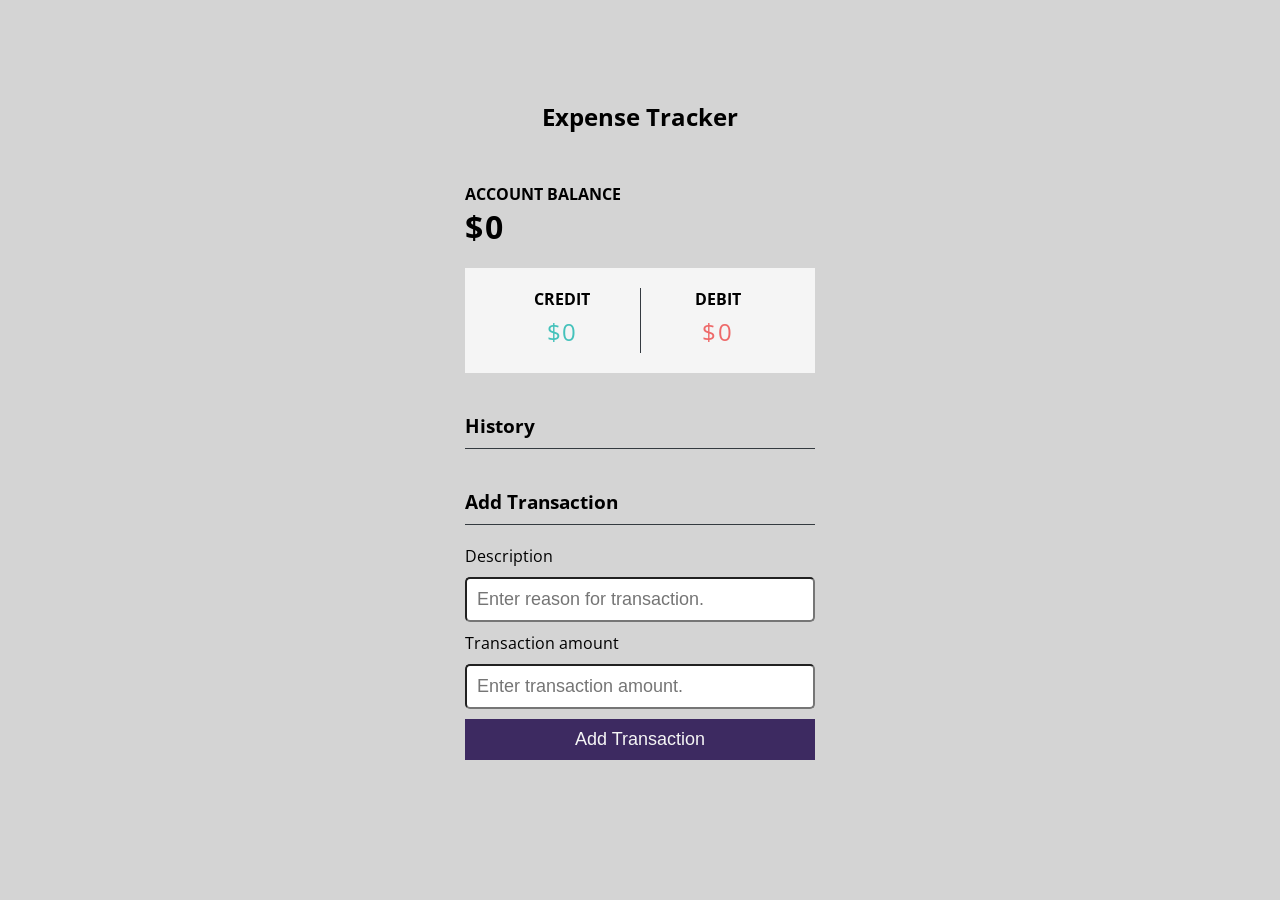
<file: project9/index.html>
<!DOCTYPE html>
<html lang="en">
<head>
    <meta charset="UTF-8">
    <meta http-equiv="X-UA-Compatible" content="IE=edge">
    <meta name="viewport" content="width=device-width, initial-scale=1.0">
    <link rel="stylesheet" href="style.css">
    <title>Expense Tracker</title>
</head>
<body>
    <h2>Expense Tracker</h2>
    <div class="container">
        <!-- Overall account balance -->
        <h4>Account Balance</h4>
        <h1 id="balance">$0.00</h1>
        <!-- Credit balance -->
        <div class="credit-debit-container">
            <!-- Credit Balance -->
            <div>
                <h4>Credit</h4>
                <p id="money-credit" class="money credit">+$0.00</p>
            </div>
            <!-- Debit Balance -->
            <div>
                <h4>Debit</h4>
                <p id="money-debit" class="money debit">-$0.00</p>
            </div>
        </div>
        <!-- Transaction History -->
        <h3>History</h3>
        <!-- List of Transactions -->
        <ul id="list" class="list">
            <!--<li class="credit">Salary <span>+$5,000</span> <button class="delete-btn">X</button> </li>
            <li class="debit">Dinner Party <span>+$1,000</span> <button class="delete-btn">X</button> </li>-->
        </ul>
        <!-- Form to Add a New Transaction -->
        <h3>Add Transaction</h3>
        <form id="add-form">
            <div class="form-control">
                <label for="reason">Description</label>
                <input type="text" id="reason" placeholder="Enter reason for transaction.">
            </div>
            <div class="form-control">
                <label for="amount">Transaction amount</label>
                <input type="number" id="amount" placeholder="Enter transaction amount.">
            </div>
            <button class="btn">Add Transaction</button>
        </form>
    </div>
    
    <script src="script.js"></script>
</body>
</html>
</file>
<file: style.css>
body {
    background-image: url(project.jpg);
    background-size: cover;
    background-attachment: fixed;
}

h1 {
    color: whitesmoke;
}

.border ul {
    color: white;
    padding: 0;
    list-style-type: none;
    margin: 0;
}

.border ul li {
    border-right: 2px solid rgba(200,200,200,0.1);
    border-left: 6px solid blue;
    height: 20px;
    color: lightskyblue;
    align-items: center;
    justify-content: center;
    margin: 0;
    padding: 10px;
}

.border ul li:hover {
    text-decoration: underline;
}

.border ul li a {
    color: white;
    text-decoration: none;
}
</file>
<file: project1/style.css>
@import url('https://fonts.googleapis.com/css2?family=Open+Sans&display=swap');

:root {
    --sucess-color: green;
    --error-color: orangered;
}

* {
    box-sizing: border-box;
}

body {
    background-color: #ecf0f1;
    font-family: 'Open Sans', sans-serif;
    display: flex;
    align-items: center;
    justify-content: center;
    min-height: 100vh;
    margin: 0;
}

.container {
    background-color: white;
    border-radius: 5px;
    box-shadow: 0 2px 10px rgba(0,0,0, 0.3);
    width: 400px;
}

h2 {
    text-align: center;
    margin: 0 0 20px;
}

.form {
    padding: 30px 40px
}

.form-control {
    margin-bottm: 10px;
    padding-bottom: 20px;
    position: relative;
}

.form-control label {
    color: #777;
    display: block;
    margin-bottom: 5px;
}

.form-control input {
    border: 2px solid #ecf0f1;
    border-radius: 5px;
    display: block;
    width: 100%;
    padding: 10px;
    font-size: 14px;
}

.form-control input:focus {
    outline: 0;
    border-color: #777;
}

.form-control.success input {
    border-color: var(--sucess-color);
}

.form-control.error input {
    border-color: var(--error-color);
}

.form-control small {
    color: var(--error-color);
    position: absolute;
    bottom: 0;
    left: 0;
    visibility: hidden;
}

.form-control.error small {
    visibility: visible;
}

.form button {
    cursor: pointer;
    background-color: navy;
    border: 2px solid navy;
    border-radius: 5px;
    color: white;
    display: block;
    font-size: 16px;
    padding: 10px;
    margin-top: 20px;
    width: 100%;
}
button.home{
    cursor: pointer;
    background-color: gray;
    border: 2px solid lightgray;
    color: white;
    display: block;
    font-size: 16px;
    padding: 10px;
    margin-top: 20px;
    width: 100%;
}
a {
    text-decoration: none;
}

.nav{
    display: block;
}
</file>
<file: project11/style.css>
@import url('https://fonts.googleapis.com/css2?family=Open+Sans&display=swap');

 *{
     box-sizing: border-box;
 }

body {
    background-color: slategrey;
    font-family: 'Open Sans', sans-serif;
    display: flex;
    flex-direction: column;
    align-items: center;
    justify-content: center;
    margin-top: 30px;
}

.filter-container {
    margin-top: 20px;
    width: 75vw;
    max-width: 800px;
}

.filter {
    width: 100%;
    padding: 10px;
}

.post {
    position: relative;
    background-color: #c3c3c3;
    box-shadow: 0 2px 4px rgba(0,0,0,0.3);
    border-radius: 2px;
    padding: 25px;
    margin: 40px 0;
    display: flex;
    width: 75vw;
    max-width: 800px;
}

.post-content {
    margin-left: 25px;
}

.post-title {
    margin: 0;
}

.post-body {
    margin: 10px 0 0;
    line-height: 1.5;
}

.post-id {
    position: absolute;
    top: -20px;
    left: -20px;
    font-size: 20px;
    height: 50px;
    width: 50px;
    background-color: dimgray;
    border-radius: 50%;
    color: #c3c3c3;
    display: flex;
    align-items: center;
    justify-content: center;
}

.loader {
    opacity: 0; 
    display: flex;
    position: fixed;
    bottom: 50px;
    transition: opacity 0.5s ease-in;
}

.loader.show {
    opacity: 1;
}

.circle {
    background-color: rgba(46, 45, 45, 0.692);
    height: 10px;
    width: 10px;
    margin: 5px;
    border-radius: 50%;
    animation: bounce 0.6s ease-in infinite;
}

.circle:nth-of-type(2) {
    animation-delay: .2s;
}

.circle:nth-of-type(3) {
    animation-delay: .4s;
}

@keyframes bounce {
    0%,
    50% {
        transform: translateY(-10px)
    }
    100% {
        transform: translateY(0)
    }
}
</file>
<file: project12/style.css>
@import url('https://fonts.googleapis.com/css2?family=Roboto&display=swap');

* {
    box-sizing: border-box;
}

body {
    background-color: rgba(51, 52, 53, 0.466);
    display: flex;
    flex-direction: column;
    align-items: center;
    justify-content: center;
    min-height: 100vh;
    margin: 0;
    font-family: 'Roboto', sans-serif;
}

button {
    cursor: pointer;
    border-radius: 5px;
    padding: 10px;
}

.settings-btn {
    position: absolute;
    bottom: 50px;
    left: 50px;
}

.settings {
    position: absolute;
    top: 0;
    left: 0;
    background-color: rgba(0,0,0,0.3);
    height: 100px;
    width: 100%;
    display: flex;
    align-items: center;
    justify-content: center;
    font-weight: bold;
    transform: translateY(0);
    transition: transform 0.5s ease-in-out;
}

.settings.hide {
    transform: translateY(-100%);
}

select {
    width: 100px;
    padding: 5px;
    border-radius: 5px;
    background-color: #fefefe;
}

.container {
    background-color: rgba(0,0,0,0.3);
    padding: 30px;
    border-radius: 10px;
    text-align: center;
    width: 500px;
    box-shadow: 5px 5px 5px rgba(0,0,0,0.3);
    position: relative;
}

.container h2 {
    margin-top: 50px;
    margin-bottom: 0px;
    text-decoration: underline;
}

.container h1 {
    margin-top: 30px;
}

.container input {
    border: 0;
    border-radius: 5px;
    width: 300px;
    padding: 10px;
    margin-top: 20px;
    font-size: 18px;
}

.scorecard {
    position: absolute;
    top: 0;
    right: 20px;
}

.timer {
    position: absolute;
    top: 0;
    left: 20px;
}

.gameover {
    display: none; 
    align-items: center;
    justify-content: center;
    flex-direction: column;
    background-color: #d2d2d2;
    height: 100%;
    width: 100%;
    top: 0;
    left: 0;
    position: absolute;
}
</file>
<file: project2/style.css>
@import url('https://fonts.googleapis.com/css2?family=Open+Sans&display=swap');

* {
    box-sizing: border-box;

}

body {
    background-color: #464f41;
    display: flex;
    flex-direction: column;
    color: whitesmoke;
    align-items: center;
    justify-content: center;
    height: 100vh;
    font-family: 'Open Sans', sans-serif;
    margin: 0;

}

.movie-container { 
    margin: 20px 0;
}
 
.movie-container select {
    background-color: whitesmoke;
    border: 0;
    border-radius: 5px;
    font-size: 16px;
    margin-left: 10px;
    padding: 5px 15px 5px 15px;
    appearance: none;
    -moz-appearance: none;
    -webkit-appearance: none;
}

.seat {
    background-color: #bfcba8;
    height: 15px;
    width: 15px;
    margin: 5px;
    border-top-left-radius: 10px;
    border-top-right-radius: 10px;
} 

.seat.selected {
    background-color: #02475e;
}

.seat.occupied {
    background-color: black;
}

.seat:nth-of-type(2) {
    margin-right: 20px;
}

.seat:nth-last-of-type(2) {
    margin-left: 20px;
}

.seat:not(.occupied):hover {
    cursor: pointer;
    transform:scale(1.5);
}

.showcase .seat:not(.occupied):hover {
    cursor: default;
    transform: scale(1);
}

.showcase {
    background-color: rgba(0,0,0,0.1);
    padding: 5px 10px;
    border-radius: 5px;
    color: #f3f4ed;
    list-style-type: none;
    display: flex;
    justify-content: space-between;
}

.showcase li {
    display: flex;
    align-items: center;
    justify-content: center;
    margin: 0 10px;
}

.showcase li small {
    margin: 3px;
}
.row {
    display: flex;
}

.screen {
    background-color: white;
    height: 70px;
    width: 100%;
    margin: 15px 0;
    transform: rotateX(-45deg);
    box-shadow: 0 3px 10px rgba(255, 255, 255, 2.7);
}

.container {
    perspective: 1000px;
    margin-bottom: 50px;
}

p.text {
    margin: 5px 0;
}

p.text span {
    color: black;
}

button {
    cursor: pointer;
    background-color: red;
    border: 2px solid red;
    border-radius: 5px;
    color: white;
    display: block;
    font-size: 16px;
    padding: 10px;
    margin-top: 20px;
}
</file>
<file: project4/style.css>
* {
    box-sizing: border-box;
}

body {
    background-color: lightslategray;
    font-family: Arial, Helvetica, sans-serif;
    display: flex;
    flex-direction: column;
    align-items: center;
    justify-content: center;
    height: 100vh;
    margin: 0;
    padding: 20px;
}

h1 {
    color: limegreen;
}

p {
    text-align: center;
}

.btn {
    color: whitesmoke;
    background-color: limegreen;
    cursor: pointer;
    border-radius: 5px;
    font-size: 12px;
    padding: 5px 10px; 
}

.currency {
    padding: 40px 0;
    display: flex;
    align-items: center;
    justify-content: space-between;
}

.currency select {
     padding: 10px 20px 10px 10px;
     border: 1px solid gray;
     font-size: 16px;
     background: transparent;
}

.currency input {
    border: 0;
    background: transparent;
    font-size: 24px;
    text-align: center;
}
 
.swap-rate-container {
    display: flex;
    align-items: center;
    justify-content: space-between;
}

.rate {
    color: limegreen;
    font-size: 16px;
    padding: 0 10px;
}

select:focus, input:focus, button:focus {
    outline: 0;
}
</file>
<file: project5/style.css>
* {
    box-sizing: border-box;
}

body {
    background-color: darkslategrey;
    font-family: Arial, Helvetica, sans-serif;
    display: flex;
    flex-direction: column;
    align-items: center;
    min-height: 100vh;
    margin: 0;
}

.container {
    display: flex;
    padding: 20px;
    margin: 0;
    max-width: 100%;
    width: 800px;
}

aside {
    padding: 10px 20px;
    width: 250px;
    border-right: 1px solid lightgray;
}

button {
    cursor: pointer;
    background-color: whitesmoke;
    border: 1px solid black;
    border-radius: 5px;
    display: block;
    width: 100%;
    padding: 10px;
    margin-bottom: 20px;
    font-weight: bold;
    font-size: 16px; 
}
 
main {
    flex: 1;
    padding: 10px 20px;

}

h2 {
    border-bottom: 1px solid lightgray;
    padding-bottom: 10px;
    display: flex;
    justify-content: space-between;
    font-weight: bold;
    margin: 0 0 20px;
}

h3 {
    background-color: whitesmoke;
    border-bottom: 1px solid lightgray;
    padding: 10px;
    display: flex;
    justify-content: space-between;
    font-weight: bold;
    margin: 20px 0 0 ;
}

.user {
    display: flex;
    justify-content: space-between;
    font-size: 18px;
    margin-bottom: 10px;

}
</file>
<file: project6/style.css>
@import url('https://fonts.googleapis.com/css2?family=Lato&display=swap');

:root {
    --modal-duration: 1s;
    --primary-color: #211b33;
    --secondary-color: #d1ccc0;
}

* {
    box-sizing: border-box;
}

body {
    font-family: 'Lato', sans-serif;
    margin: 0;
    transition: transform 0.5s ease;
}

body.show-nav {
    transform: translate(200px);
}

nav {
    background-color: var(--primary-color);
    border-right: 2px solid rgba(200,200,200,0.1);
    color: white;
    position: fixed;
    top: 0;
    left: 0;
    width: 200px;
    height: 100vh;
    z-index: 100;
    transform: translateX(-100%);
}

nav .logo {
    padding: 30px 0;
    text-align: center;
}

nav .logo img {
    height: 75px;
    width: 75px;
    border-radius: 50%;
}

nav ul {
    padding: 0;
    list-style-type: none;
    margin: 0;
}

nav ul li {
    border-bottom: 2px solid rgba(200,200,200,0.1);
    padding: 20px;
}

nav ul li:first-of-type {
    border-top: 2px solid rgba(200,200,200,0.1);
}

nav ul li a {
    color: white;
    text-decoration: none;
}

nav ul li a:hover {
    text-decoration: underline;
}

header {
    background-color: var(--primary-color);
    color: white;
    font-size: 150%;
    position: relative;
    padding: 40px 15px;
    text-align: center;
}

header h1 {
    margin: 0;
}

header p {
    margin: 30px 0;
}

button {
    background-color: var(--secondary-color);
    border: 0;
    border-radius: 5px;
    color: black;
    cursor: pointer;
    padding: 8px 10px;
}

button:focus {
    outline: none;
}

.toggle {
    background-color: rgba(0,0,0,0.3);
    position: absolute;
    color: white;
    top: 20px;
    left: 20px;
}

.cta-btn {
    padding: 10px 30px;
    font-size: 24px;
}

.container {
    padding: 15px;
    margin: 0 auto;
    max-width: 100%;
    width: 800px;
}

.modal-container {
    background-color: rgba(0,0,0,0.6);
    position: fixed;
    top: 0;
    right: 0;
    bottom: 0;
    left: 0;
    display: none;
}

.modal-container.show-modal {
    display: block;
}

.modal {
    background-color: white;
    border-radius: 10px;
    box-shadow: 0 0 10px rgba(0,0,0,0.3);
    position: absolute;
    overflow: hidden;
    top: 50%;
    left: 50%;
    transform: translate(-50%, -50%);
    max-width: 100%;
    width: 400px;
    animation-name: modalopen;
    animation-duration: var(--modal-duration);
}

.modal-header {
    background-color: var(--primary-color);
    color: white;
    padding: 15px;
}

.modal-header h3 {
    margin: 0;
    /* border-bottom: 1px solid var(--secondary-color); */
}

.modal-content {
    padding: 20px;
}

.modal-form div {
    margin: 15px 0;
}

.modal-form label {
    display: block;
    margin-bottom: 5px;
}

.modal-form input {
    padding: 10px;
    width: 100%;
}

.close-btn {
    background-color: transparent;
    position: absolute;
    top: 0;
    right: 0;
    font-size: 24px;
    color: white;
}

@keyframes modalopen {
    from {
        opacity: 0;
    }
    to {
        opacity: 1;
    }
}
</file>
<file: project7/style.css>
* {
    box-sizing: border-box;
}

body {
    background-color: darkslategray;
    color: white;
    font-family: Arial, Helvetica, sans-serif;
    display: flex;
    flex-direction: column;
    align-items: center;
    height: 80vh;
    margin: 0;
    overflow: hidden;
}

h1 {
    margin: 20px 0 0;
}

.game-container {
    padding: 20px 30px;
    position: relative;
    margin: auto;
    height: 300px;
    width: 400px;
} 

.incorrect-letters-container {
    position: absolute;
    top: 20px;
    right: 20px;
    display: flex;
    flex-direction: column;
    text-align: right;
} 

.incorrect-letters-containerp {
    margin: 0 0 5px;
}

.incorrect-letters-container span {
    font-size: 24px;
}

.word {
    display: flex;
    position: absolute;
    bottom: 10px;
    left: 50%;
    transform: translateX(-50%);
}

.letter {
    border-bottom: 3px solid white;
    display: inline-flex;
    font-size: 32px;
    align-items: center;
    justify-content: center;
    margin: 0 5px;
    height: 50px;
    width: 20px;
}

.popup-container {
    background-color: rgba(0,0,0,0.3);
    position: fixed;
    top: 0;
    right: 0;
    bottom: 0;
    left: 0;
    display: flex;
    align-items: center;
    justify-content: center;
    display: none;
}

.popup {
    background-color: white;
    color: darkslategray;
    border-radius: 10px;
    box-shadow: 0 15px 10px 3px rgba(0,0,0,0.1);
    padding: 30px;
    text-align: center;
}

.popup button {
    cursor: pointer;
    background-color: darkslategray;
    color: white;
    border: 0;
    border-radius: 5px;
    margin-top: 20px;
    padding: 10px 20px;
    font-size: 18px;
}

.popup button:active {
    transform: scale(0.95);
}

.notification-container {
    background-color: rgba(0,0,0,0.3);
    border-radius: 10px 10px 0 0;
    padding: 15px 20px;
    position: absolute;
    bottom: -70px;
    transition: transform 0.5s ease-in-out;
}

.notification-container.show {
    transform: translateY(-70px);
}

.notification-container p {
    margin: 0;
}

.figure-container {
    fill: transparent;
    stroke: white;
    stroke-width: 5px;
    stroke-linecap: round;
}

.figure-part {
    display: none;
}
</file>
<file: project8/style.css>
* {
    box-sizing: border-box;
}

body {
    background-color: rgb(32, 34, 34);
    color: white;
    font-family: Arial, "Helvetica Neue", Helvetica, sans-serif;
    margin: 0;
}

.container {
    margin: auto;
    max-width: 800px;
    display: flex;
    flex-direction: column;
    align-items: center;
    justify-content: center;
    text-align: center;
}

.flex {
    display: flex;
}

input, button {
    border: 1px solid white;
    border-top-left-radius: 5px;
    border-bottom-left-radius: 5px;
    font-style: 18px;
    padding: 10px 10px;
    margin: 0;
}

input[type='text'] {
    width: 300px;
}

.search-btn {
    background-color: white;
    cursor: pointer;
    border-left: 0;
    border-radius: 0;
    border-top-right-radius: 5px;
    border-bottom-right-radius: 5px;
}

.generate-btn {
    cursor: pointer;
    margin-left: 10px;
    border-radius: 5px;
}

.meals {
    display: grid;
    grid-template-columns: repeat(4, 1fr); 
    grid-gap: 20px;
    margin-top: 20px;
    align-items: center;
    justify-content: center;
}

.meal {
    cursor: pointer;
    position: relative;
    height: 180px;
    width: 180px;
    text-align: center;
}

.meal img {
    width: 100%;
    height: 100%;
    border: 2px white solid;
    border-radius: 5px;
}

.meal-info {
    position: absolute;
    top: 0;
    left: 0;
    height: 100%;
    width: 100%;
    background-color: rgba(0,0,0,0.7);
    display: flex;
    align-items: center;
    justify-content: center;
    opacity: 0;
    transition: opacity 0.5s ease-in;
}

.meal:hover .meal-info {
    opacity: 1;
}

.selected-meal-details {
    margin: 30px auto;
    width: 70%;
}

.selected-meal-details img {
    width: 300px;
    margin: 20px;
    border-radius: 10px;
    border: 2px white solid;
}

.selected-meal-info {
    margin: 20px;
    padding: 10px;
    border: 2px dotted white;
    border-radius: 10px;
}

.selected-meal-instructions {
    margin: 0;
    letter-spacing: .5px;
    line-height: 1.5;
    text-align: justify;    
}

.selected-meal-instructions ul {
    padding-left: 0;
    list-style-type: none;
}

.selected-meal-instructions ul li {
    border: 1px solid white;
    border-radius: 5px;
    margin-top: 5px;
    padding: 10px;
    font-size: 18px;
}

@media (max-width: 500px) {
    input[type='text'] {
        width: 100%;
    }
}
</file>
<file: project9/style.css>
@import url('https://fonts.googleapis.com/css2?family=Open+Sans&display=swap');

* {
    box-sizing: border-box;
}

body {
    background-color: rgba(122, 122, 122, 0.322);
    display: flex;
    flex-direction: column;
    align-items: center;
    justify-content: center;
    min-height: 100vh;
    margin: 0;
    font-family: 'Open Sans', sans-serif;
}

.container {
    margin: 30px auto;
    width: 350px;
}

h1 {
    letter-spacing: 1.5px;
    margin: 0;
}

h3 {
    margin: 40px 0 10px;
    padding-bottom: 10px;
    border-bottom: 1px solid #343a40;
}

h4 {
    margin: 0;
    text-transform: uppercase;
}

.credit-debit-container {
    background-color: whitesmoke;
    padding: 20px;
    display: flex;
    justify-content: space-between;
    margin: 20px 0;
}

.credit-debit-container > div {
    flex: 1;
    text-align: center;
}

.credit-debit-container > div:first-of-type {
    border-right: 1px solid #343a40;
}

.money {
    font-size: 24px;
    letter-spacing: 1.5px;
    margin: 5px 0;
}

.money.credit {
    color: rgba(34, 184, 176, 0.842);
}

.money.debit {
    color: rgba(235, 44, 44, 0.699);
}

.list{
    list-style-type: none;
    padding: 0;
    margin-bottom: 30px;
}

.list li {
    background-color: whitesmoke;
    display: flex;
    justify-content: space-between;
    position: relative;
    padding: 10px;
    margin: 10px 0;
}

.list li.credit {
    border-right: 10px solid rgba(34, 184, 176, 0.842);
}

.list li.debit {
    border-right: 10px solid rgba(235, 44, 44, 0.699);
}

.delete-btn {
    background-color: rgba(192, 0, 0, 0.788);
    border: 0;
    color: whitesmoke;
    font-size: 16px;
    line-height: 16px;
    padding: 3px 5px;
    position: absolute;
    top: 50%;
    left: 0;
    transform: translate(-100%,-50%);
    opacity: 0;
    transition: opacity 0.5 ease;
}

.list li:hover .delete-btn {
    opacity: 1;
}

label {
    display: inline-block;
    margin: 10px 0;
}

input {
    border: 1-px solid #343a40;
    border-radius: 5px;
    display: block;
    font-size: 18px;
    padding: 10px;
    width: 100%;
}

.btn {
    background-color: rgb(61, 42, 97);
    color: whitesmoke;
    border: 0;
    display: block;
    font-size: 18px;
    margin: 10px 0 30px;
    padding: 10px;
    width: 100%;
}
</file>
